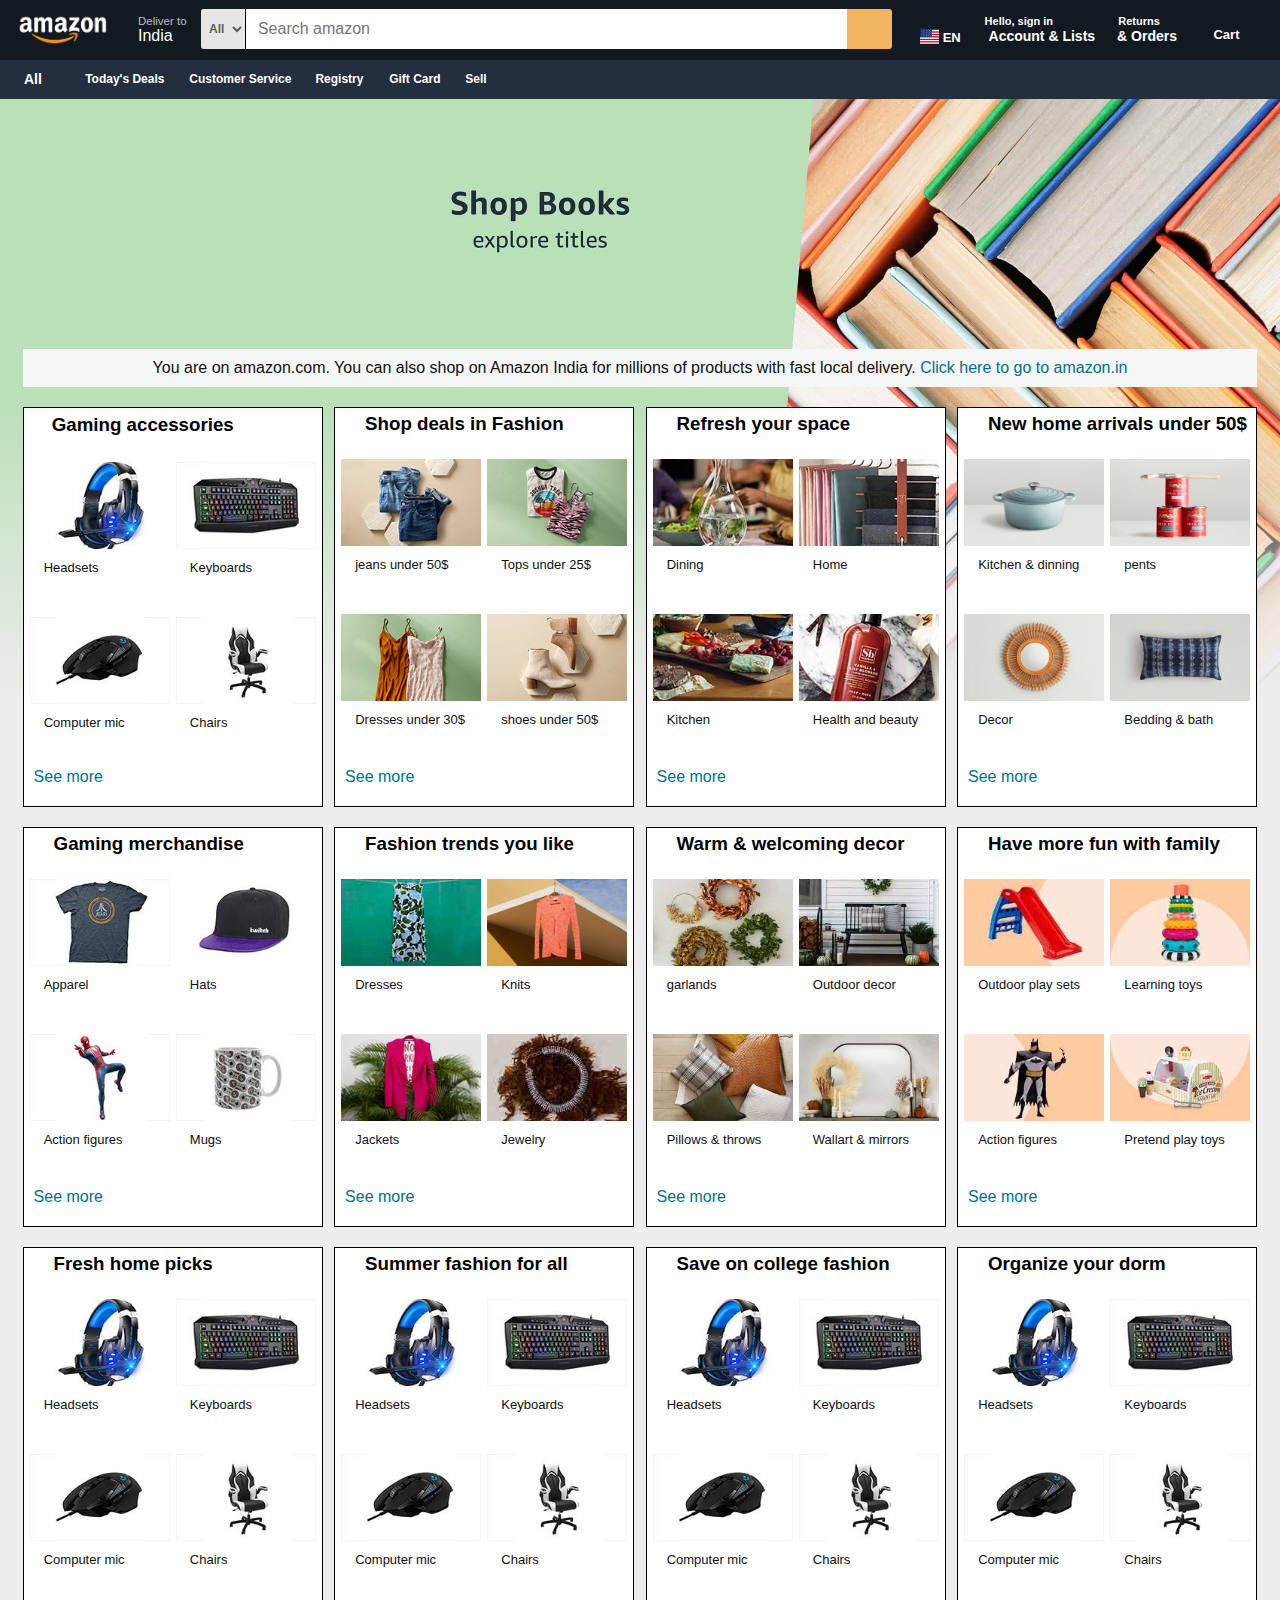
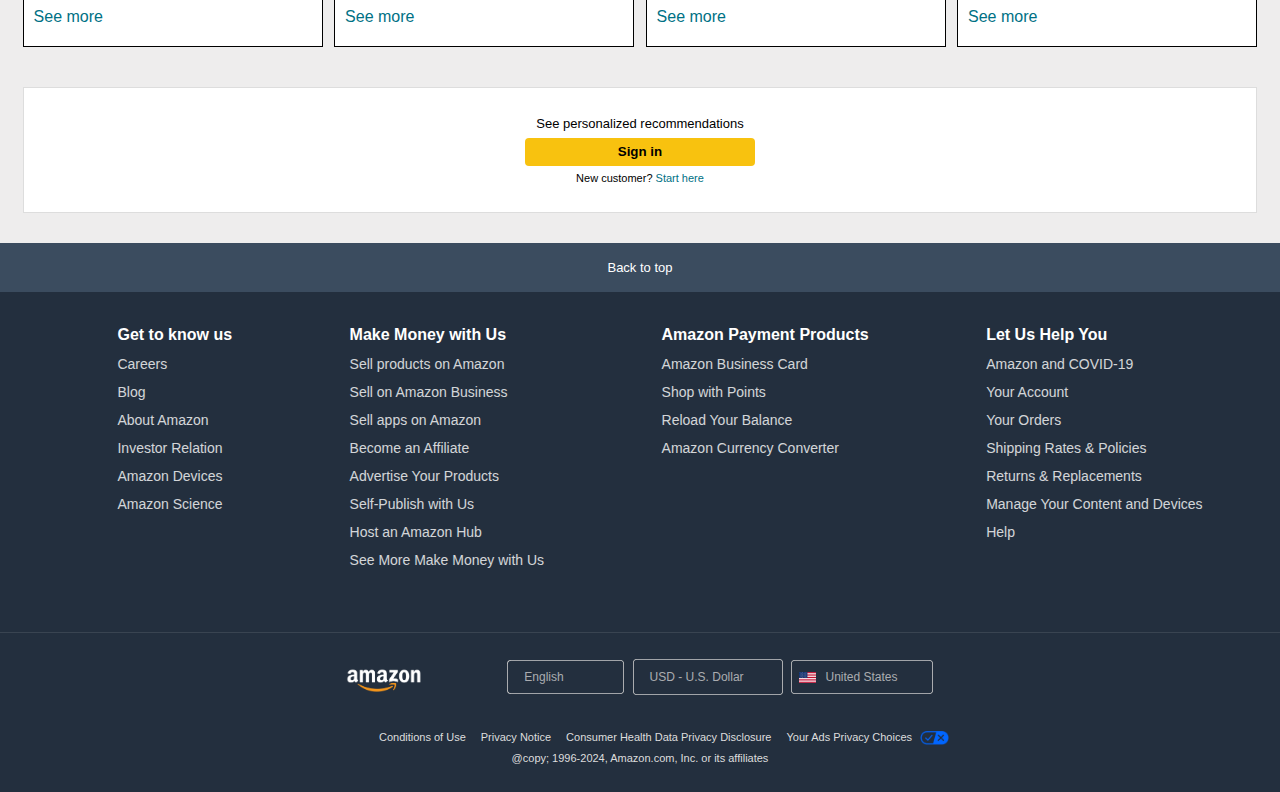
<file: index.html>
<!DOCTYPE html>
<html lang="en">
<head>
    <title>Amazon clone using html css</title>
    <link rel="stylesheet" href="https://cdnjs.cloudflare.com/ajax/libs/font-awesome/6.6.0/css/all.min.css" integrity="sha512-Kc323vGBEqzTmouAECnVceyQqyqdsSiqLQISBL29aUW4U/M7pSPA/gEUZQqv1cwx4OnYxTxve5UMg5GT6L4JJg==" crossorigin="anonymous" referrerpolicy="no-referrer" />
    <link rel="stylesheet" href="amazon-clone.css">
</head>
<body>
    <header>
        <nav class="navbar" id="top">
            <!-- Part 01. logo -->
            <div class="navbar-logo">
                <a href="/Amazon-Clone/amazon-clone.html"></a>
            </div>
            <!-- Part 02. Location -->
            <div class="navbar-location">
                <div class="navbar-location-icon">
                    <i class="fa-solid fa-location-dot"></i>
                </div>
                <div class="navbar-location-name">
                    <div class="navbar-location-text">
                        Deliver to
                    </div>
                    <div class="navbar-location-country">
                        India
                    </div>
                </div>
            </div>
            <!-- Part 03.Search -->
             <div class="navbar-search">
                <div class="navbar-search-selector">
                    <select class="search-form-selector" >
                        <option value="All compartment">All</option>
                        <option value="Arts & crafts">Arts & crafts</option>
                        <option value="Automotive">Automotive</option>
                        <option value="Books">Books</option>
                        <option value="Baby">Baby</option>
                        <option value="Beauty">Beauty</option>
                    </select>
                </div>    
                <div class="navbar-search-input">
                    <input type="text" placeholder="Search amazon">
                </div>
                <div class="navbar-search-button">
                    <button><i class="fa-solid fa-magnifying-glass"></i></button>
                </div>
             </div>
             <!-- Part 04. anchar tools-->
         <div class="anchar-tools">
            <a href="ahfj">
                <div class="language-border">
                    <span id="flag">

                    </span>
                    <span id="language">
                        EN
                    </span>
                    <span id="dropdown-icon1">
                        <i class="fa-solid fa-caret-down"></i>
                    </span>
                </div>
            </a>
            <a href="asdf" class="Account">
                <div class="account-border">
                    <div class="account-pack">
                        <div class="hello-signin">
                            Hello, sign in
                        </div>
                        <div class="account-lists">
                            Account & Lists
                        </div>
                        <span id="dropdown-icon2">
                            <i class="fa-solid fa-caret-down"></i>
                        </span>
                    </div>
                </div>
            </a>
            <a href="dss" class="return-order">
                <div class="return-border">
                    <div class="returns">
                        Returns
                    </div>
                    <div class="orders">
                        & Orders
                    </div>
                </div>
            </a>
            <a href="afdf" class="cart">
                <div class="cart-border">
                    <i class="fa-solid fa-cart-plus"></i>
                    <span>Cart</span>
                </div>
            </a>
         </div>
        </nav>

        <div class="navbar2">
            <a class="first-anchar">
                <i class="fa-solid fa-bars"></i>
                <span id="all">All</span>
            </a>
            <div class="anchar-tool">
                <a class="second-anchar border">
                    Today's Deals
                </a>
                <a class="third-anchar border">
                    Customer Service
                </a>
                <a class="fourth-anchar border">
                    Registry
                </a>
                <a class="fifth-anchar border">
                    Gift Card
                </a>
                <a class="sixth-anchar border">
                    Sell
                </a>
            </div>
        </div>
    </header> <!--Header-->
    <div class="main">
        <article>
            <div class="image-background">
            </div>
            <div class="main-section">
                <span>
                    You are on amazon.com. You can also shop on Amazon India for millions of products with fast local delivery. <a href="https://www.amazon.in/">Click here to go to amazon.in</a>
                </span>
                <div class="products-section">
                    <div class="gaming-accessories">
                        <h3>Gaming accessories</h3>
                        <div class="imgdiv">
                            <a class="see-more">See more</a>
                            <a id="anchar-img">
                                <div id="img1"><span>Headsets</span></div>
                                
                            </a>
                            <a id="anchar-img">
                                <div id="img2"><span>Keyboards</span></div>
                            </a>
                            <a id="anchar-img">
                                <div id="img3"><span>Computer mic</span></div>
                            </a>
                            <a id="anchar-img">
                                <div id="img4"><span>Chairs</span></div>
                            </a>
                        </div>
                    </div>
                    <div class="shop-deals-in-fashion">
                        <h3>Shop deals in Fashion</h3>
                        <div class="imgdiv">
                            <a class="see-more">See more</a>
                            <a id="anchar-img">
                                <div id="img1"><span>jeans under 50$</span></div>
                                
                            </a>
                            <a id="anchar-img">
                                <div id="img2"><span>Tops under 25$</span></div>
                            </a>
                            <a id="anchar-img">
                                <div id="img3"><span>Dresses under 30$</span></div>
                            </a>
                            <a id="anchar-img">
                                <div id="img4"><span>shoes under 50$</span></div>
                            </a>
                        </div>
                    </div>
                    <div class="refresh-your-space">
                        <h3>Refresh your space</h3>
                        <div class="imgdiv">
                            <a class="see-more">See more</a>
                            <a id="anchar-img">
                                <div id="img1"><span>Dining</span></div>
                                
                            </a>
                            <a id="anchar-img">
                                <div id="img2"><span>Home</span></div>
                            </a>
                            <a id="anchar-img">
                                <div id="img3"><span>Kitchen</span></div>
                            </a>
                            <a id="anchar-img">
                                <div id="img4"><span>Health and beauty</span></div>
                            </a>
                        </div>
                    </div>
                    <div class="new-home-arrivals">
                        <h3>New home arrivals under 50$</h3>
                        <div class="imgdiv">
                            <a class="see-more">See more</a>
                            <a id="anchar-img">
                                <div id="img1"><span>Kitchen & dinning</span></div>
            
                            </a>
                            <a id="anchar-img">
                                <div id="img2"><span>pents</span></div>
                            </a>
                            <a id="anchar-img">
                                <div id="img3"><span>Decor</span></div>
                            </a>
                            <a id="anchar-img">
                                <div id="img4"><span>Bedding & bath</span></div>
                            </a>
                        </div>
                    </div>
                    <div class="gaming-merchandise">
                        <h3>Gaming merchandise</h3>
                        <div class="imgdiv">
                            <a class="see-more">See more</a>
                            <a id="anchar-img">
                                <div id="img1"><span>Apparel</span></div>
                                
                            </a>
                            <a id="anchar-img">
                                <div id="img2"><span>Hats</span></div>
                            </a>
                            <a id="anchar-img">
                                <div id="img3"><span>Action figures</span></div>
                            </a>
                            <a id="anchar-img">
                                <div id="img4"><span>Mugs</span></div>
                            </a>
                        </div>
                    </div>
                    <div class="fashion-trends-you-like">
                        <h3>Fashion trends you like</h3>
                        <div class="imgdiv">
                            <a class="see-more">See more</a>
                            <a id="anchar-img">
                                <div id="img1"><span>Dresses</span></div>
                                
                            </a>
                            <a id="anchar-img">
                                <div id="img2"><span>Knits</span></div>
                            </a>
                            <a id="anchar-img">
                                <div id="img3"><span>Jackets</span></div>
                            </a>
                            <a id="anchar-img">
                                <div id="img4"><span>Jewelry</span></div>
                            </a>
                        </div>
                    </div>
                    <div class="warm-welcoming-decor">
                        <h3>Warm & welcoming decor</h3>
                        <div class="imgdiv">
                            <a class="see-more">See more</a>
                            <a id="anchar-img">
                                <div id="img1"><span>garlands</span></div>
                                
                            </a>
                            <a id="anchar-img">
                                <div id="img2"><span>Outdoor decor</span></div>
                            </a>
                            <a id="anchar-img">
                                <div id="img3"><span>Pillows & throws</span></div>
                            </a>
                            <a id="anchar-img">
                                <div id="img4"><span>Wallart & mirrors</span></div>
                            </a>
                        </div>
                    </div>
                    <div class="have-more-fun-with-family">
                        <h3>Have more fun with family</h3>
                        <div class="imgdiv">
                            <a class="see-more">See more</a>
                            <a id="anchar-img">
                                <div id="img1"><span>Outdoor play sets</span></div>
                                
                            </a>
                            <a id="anchar-img">
                                <div id="img2"><span>Learning toys</span></div>
                            </a>
                            <a id="anchar-img">
                                <div id="img3"><span>Action figures</span></div>
                            </a>
                            <a id="anchar-img">
                                <div id="img4"><span>Pretend play toys</span></div>
                            </a>
                        </div>
                    </div>
                    <div class="fresh-home-picks">
                        <h3>Fresh home picks</h3>
                        <div class="imgdiv">
                            <a class="see-more">See more</a>
                            <a id="anchar-img">
                                <div id="img1"><span>Headsets</span></div>
                                
                            </a>
                            <a id="anchar-img">
                                <div id="img2"><span>Keyboards</span></div>
                            </a>
                            <a id="anchar-img">
                                <div id="img3"><span>Computer mic</span></div>
                            </a>
                            <a id="anchar-img">
                                <div id="img4"><span>Chairs</span></div>
                            </a>
                        </div>
                    </div>
                    <div class="summer-fashion-for-all">
                        <h3>Summer fashion for all</h3>
                        <div class="imgdiv">
                            <a class="see-more">See more</a>
                            <a id="anchar-img">
                                <div id="img1"><span>Headsets</span></div>
                                
                            </a>
                            <a id="anchar-img">
                                <div id="img2"><span>Keyboards</span></div>
                            </a>
                            <a id="anchar-img">
                                <div id="img3"><span>Computer mic</span></div>
                            </a>
                            <a id="anchar-img">
                                <div id="img4"><span>Chairs</span></div>
                            </a>
                        </div>
                    </div>
                    <div class="save-on-college-fashion">
                        <h3>Save on college fashion</h3>
                        <div class="imgdiv">
                            <a class="see-more">See more</a>
                            <a id="anchar-img">
                                <div id="img1"><span>Headsets</span></div>
                                
                            </a>
                            <a id="anchar-img">
                                <div id="img2"><span>Keyboards</span></div>
                            </a>
                            <a id="anchar-img">
                                <div id="img3"><span>Computer mic</span></div>
                            </a>
                            <a id="anchar-img">
                                <div id="img4"><span>Chairs</span></div>
                            </a>
                        </div>
                    </div>
                    <div class="organize-your-dorm">
                        <h3>Organize your dorm</h3>
                        <div class="imgdiv">
                            <a class="see-more">See more</a>
                            <a id="anchar-img">
                                <div id="img1"><span>Headsets</span></div>
                                
                            </a>
                            <a id="anchar-img">
                                <div id="img2"><span>Keyboards</span></div>
                            </a>
                            <a id="anchar-img">
                                <div id="img3"><span>Computer mic</span></div>
                            </a>
                            <a id="anchar-img">
                                <div id="img4"><span>Chairs</span></div>
                            </a>
                        </div>
                    </div>
                </div> <!--Product Section-->
                <div class="main-body-last">
                    <div class="signin-button-part">
                        <div class="message">See personalized recommendations</div>
                        <div class="signin-button"><button>Sign in</button></div>
                        <div class="customer-type">New customer? <a>Start here</a></div>
                    </div>
                </div> <!--Main-body-last-->
            </div> <!--Main Section-->
        </article>
    </div> <!--Main-->
    <footer>
        <a href="#top" id="first-footer-anchar"><div class="first-footer">Back to top</div></a>
        <div class="second-footer">
            <div class="second-footer-anchar">
                <div>
                    <ul>Get to know us
                        <a><li>Careers</li></a>
                        <a><li>Blog</li></a>
                        <a><li>About Amazon</li></a>
                        <a><li>Investor Relation</li></a>
                        <a><li>Amazon Devices</li></a>
                        <a><li>Amazon Science</li></a>
                    </ul>
                </div>

                <div>
                    <ul>Make Money with Us
                        <a><li>Sell products on Amazon</li></a>
                        <a><li>Sell on Amazon Business</li></a>
                        <a><li>Sell apps on Amazon</li></a>
                        <a><li>Become an Affiliate</li></a>
                        <a><li>Advertise Your Products</li></a>
                        <a><li>Self-Publish with Us</li></a>
                        <a><li>Host an Amazon Hub</li></a>
                        <a><li>See More Make Money with Us</li></a>
                    </ul>
                </div>

                <div>
                    <ul>Amazon Payment Products
                        <a><li>Amazon Business Card</li></a>
                        <a><li>Shop with Points</li></a>
                        <a><li>Reload Your Balance</li></a>
                        <a><li>Amazon Currency Converter</li></a>
                    </ul>
                </div>

                <div>
                    <ul>Let Us Help You
                        <a><li>Amazon and COVID-19</li></a>
                        <a><li>Your Account</li></a>
                        <a><li>Your Orders</li></a>
                        <a><li>Shipping Rates & Policies</li></a>
                        <a><li>Returns & Replacements</li></a>
                        <a><li>Manage Your Content and Devices</li></a>
                        <a><li>Help</li></a>
                    </ul>
                </div>
            </div> <!--second-footer-anchar-->
            <hr>
            <div class="third-footer">
                <span class="footer-amazon-logo">
                    <div></div>
                </span>
                <span class="footer-element">
                    <a href="#" id="footer-element-first-anchar">
                        <i class="fa-solid fa-globe" id="global"></i>
                        <span>English</span>
                        <i class="fa-solid fa-caret-down" id="drop-down"></i>
                    </a>

                    <a href="#" id="footer-element-second-anchar">
                        <i class="fa-solid fa-dollar-sign"></i>
                        <span>USD - U.S. Dollar</span>
                    </a>

                    <a href="#" id="footer-element-third-anchar">
                        <div></div>
                        <span id="text">United States</span>
                    </a>
                </span>
            </div>
            <div class="footer-copyright">
                <ul>
                    <li><a href="#">Conditions of Use</a></li>
                    <li><a href="#">Privacy Notice</a></li>
                    <li><a href="#">Consumer Health Data Privacy Disclosure</a></li>
                    <li><a href="#">Your Ads Privacy Choices</a></li>
                    <li id="modify"></li>
                </ul>
                <span id="affiliation">
                    @copy; 1996-2024, Amazon.com, Inc. or its affiliates
                </span>
            </div>
        </div> <!--second footer-->
    </footer>
</body>
</html>
</file>
<file: amazon-clone.css>
*{
    margin: 0px;
    font-family: Arial;
    box-sizing: border-box;
    a{
        cursor: pointer;
    }
    
}
body{
    display: flex;
    flex-direction: column;
    align-items:center ;
}
header{
    width: 100%;

    .navbar{
        height: 60px;
        background-color: #131921;
        width: 100%;
        color: white;
        display: flex;
        /* justify-content: space-between; */
        align-items: center;
    }
    .navbar-logo{
        min-width: 105px;
        height: 50px;
        margin-left: 10px;
        display: flex;
        align-items: center;
        justify-content: center;

        a{
            display: block;
            width: 90px;
            height: 40px;
            background-image: url(logo/amazon_logo.png);
            background-size: contain;
            background-repeat: no-repeat;
            background-position-y: center;
            /* position: relative; */
            /* top: 10px;
            margin-left: 10px; */
        }
    }
    .navbar-logo:hover{
        border: 1px solid white;
        border-radius: 5px;
    }
    /* \\\\\\\\\\\\\\\\\\\\\\\\\\\\\\\\\\\\\\\\\\\\\\\\\\\\\\\\\\\\\\\\\\\\\\\\\\\\\\\\\\\\\\\\\\\\\\\\\\\\\\\\\\\\\
    //////////////////////////////////////////////////////////////////////////////////////////////////////////////*/
    .navbar-location{
        display: flex;
        margin: 4px 2px 4px 10px;
        padding: 1px 9px;
        width: 84px;
        height: 50px;
        /* text-align: center; */
        /* align-content: center; */
        .navbar-location-icon{
            position: relative;
            top: 7px;
            margin: 12px 0px 0px 0px;
        }
        .navbar-location-text{
            position: relative;
            font-size: 11.5px;
            opacity: 0.7;
            text-wrap: nowrap;
            font-weight: 500;
        }
        .navbar-location-name{
            position: relative;
            top: 9px;
            margin: 0px 0px 0px 4px;
            font-weight: 500;
        }
    }
    .navbar-location:hover{
        padding: 0px 8px;
        border: 1px solid white;
        border-radius: 5px;
    }
    /* \\\\\\\\\\\\\\\\\\\\\\\\\\\\\\\\\\\\\\\\\\\\\\\\\\\\\\\\\\\\\\\\\\\\\\\\\\\\\\\\\\\\\\\\\\\\\\\\\\\\\\\\\\\\\
    //////////////////////////////////////////////////////////////////////////////////////////////////////////////*/
    .navbar-search{
        width: 90%;
        height:fit-content;
        padding: 10px 4px 10px 3px;
        display: flex;

        .navbar-search-selector{
            text-align: center;
            align-content: center;
            width: 52px;
            height: 40px;
            font-size: 14px;
            background-color: #e6e6e6;
            border-top-left-radius: 3px;
            border-bottom-left-radius: 3px;
            border-right: 1px solid black;
        
            select{
                font-size: 12px;
                font-weight: bold;
                width: 100%;
                height: 40px;
                /* text-indent: 3px; */
                text-align: center;
                align-content: center;
                align-items: center;
                border: none;
                border-radius: 3px;
                background-color: #e6e6e6;
                outline: none;
                opacity: 0.6;
            }
            select:hover{
                background-color:#c4c1c1;
                opacity: 0.7;
            }
            
        }

        .navbar-search-selector:hover{
            background-color:#c4c1c1;
        }

        button{
            width: 45px;
            height: 40px;
            border: none;
            background-color: #f3b462;
            font-size: larger;
            border-top-right-radius: 3px;
            border-bottom-right-radius: 3px;
        }
        button:hover{
            background-color: #e09b3f;
        }

        .navbar-search-input{
            background-color: #e6e6e6;
            width: 100%;
            min-width: 447px;
            height: 40px;
            /* height:; */
            input{
                width: 100%;
                height: 100%;
                border: none;

                text-indent: 10px;
                outline: none;
                font-size:16px;
                color: #0F1111;
                
            }
        }
        /* .navbar-search-input:focus ~ .navabr2{
            opacity: 0.5;
        }  */
    }
    /* \\\\\\\\\\\\\\\\\\\\\\\\\\\\\\\\\\\\\\\\\\\\\\\\\\\\\\\\\\\\\\\\\\\\\\\\\\\\\\\\\\\\\\\\\\\\\\\\\\\\\\\\\\\\\
    //////////////////////////////////////////////////////////////////////////////////////////////////////////////*/
    .anchar-tools{
        display:flex;
        height: 100%;
        align-items: center;
    }
    .anchar-tools a{
        color: white;
        text-decoration: none; 
        
    }
    .language-border{
        width: 72.38px;
        height: 49px;
        padding: 1px;
        margin-left: 10px;
    /* border: 1px solid wheat; */
    display: flex;
    flex-direction: row;
    align-items:last baseline;
    justify-content: center;

        #flag{
            width: 18.6px;
            height: 14.2px;
            background-image: url(logo/us\ flag.png);
            background-size: cover;
            margin: 2px;
            position: relative;
            bottom: 5px;
        }
        #language{
            margin: 2px;
            font-weight: bolder;
            font-size:small;
            position: relative;
            bottom: 7px;
        }
        #dropdown-icon1{
        margin: 2px;
        font-size: 11px;
        margin-top: 5px;
        opacity: 0.8;
        position: relative;
        bottom: 7px;
        
        }
    }
    .language-border:hover{
        padding: 0px;
        border: 1px solid white;
        border-radius: 5px;
    }
    /* \\\\\\\\\\\\\\\\\\\\\\\\\\\\\\\\\\\\\\\\\\\\\\\\\\\\\\\\\\\\\\\\\\\\\\\\\\\\\\\\\\\\\\\\\\\\\\\\\\\\\\\\\\\\\
    //////////////////////////////////////////////////////////////////////////////////////////////////////////////*/
    .account-border{
        width: 130.53px;
        height: 49px;
        padding: 1px;
    /* border: 1px solid wheat; */
    font-family: Arial, Helvetica, sans-serif;
    font-weight: bolder;
    align-content: center;
    text-align: center;

    .hello-signin{
        font-size: 11px;
        position: relative;
        right: 25px;
        /* display: inline-block; */
    }
    .account-lists{
        text-align: center;
        display: inline-block;
        font-size: 14px;
    }
    #dropdown-icon2{
        margin: 2px;
    font-size: 11px;
    margin-top: 5px;
    opacity: 0.8;
    }
    }
    .account-border:hover{
        padding: 0px;
        border: 1px solid white;
        border-radius: 5px;
    }
    /* \\\\\\\\\\\\\\\\\\\\\\\\\\\\\\\\\\\\\\\\\\\\\\\\\\\\\\\\\\\\\\\\\\\\\\\\\\\\\\\\\\\\\\\\\\\\\\\\\\\\\\\\\\\\\
    //////////////////////////////////////////////////////////////////////////////////////////////////////////////*/
    .return-border{
        width: 75.95px;
        height: 49px;
        padding: 1px;
    /* border: 1px solid wheat; */
    font-family: Arial, Helvetica, sans-serif;
    font-weight: bolder;
    align-content: center;
    text-align: center;

    .returns{
        font-size: 11px;
        /* display: inline-block; */
        position: relative;
        right: 8px;
    }
    .orders{
        text-align: center;
        display: inline-block;
        font-size: 14px;
    }
    }
    .return-border:hover{
        padding: 0px;
        border: 1px solid white;
        border-radius: 5px;
    }
    /* \\\\\\\\\\\\\\\\\\\\\\\\\\\\\\\\\\\\\\\\\\\\\\\\\\\\\\\\\\\\\\\\\\\\\\\\\\\\\\\\\\\\\\\\\\\\\\\\\\\\\\\\\\\\\
    //////////////////////////////////////////////////////////////////////////////////////////////////////////////*/
    .cart-border{
        width: 83px;
        height: 49px;
        padding: 1px;
        margin-right: 12px;
    align-content: center;
    text-align: center;
    i{
        font-size: 25px;
        position: relative;
    }
    span{
        font-size: 13px;
        font-weight: 750;
    }
    }
    .cart-border:hover{
        padding: 0px;
        border: 1px solid white;
        border-radius: 5px;
    }
    /* \\\\\\\\\\\\\\\\\\\\\\\\\\\\\\\\\\\\\\\\\\\\\\\\\\\\\\\\\\\\\\\\\\\\\\\\\\\\\\\\\\\\\\\\\\\\\\\\\\\\\\\\\\\\\
    //////////////////////////////////////////////////////////////////////////////////////////////////////////////*/

    .navbar2{
        width: 100%;
        height: 39px;
        background-color: #232F3E;
        color: white;
        display: flex;
        align-content: center;
        align-items: center;
        text-wrap: nowrap;
        padding-left: 11px;

        .first-anchar {
            display: inline-block;
            width: 58.42px;
            height: 39px;
            font-size: 14px;
            font-family: Arial, Helvetica, sans-serif;
            font-weight: bolder;
            padding: 8px 9px;
            margin: 1px 2px 1px;
            transition: padding 0.3 ease;
            span{
                padding-left: 2px;
            }
            i{
                font-size: 18px;
                position: relative;
                top: 2px;
            }
        }
        .first-anchar:hover {
            border: 1px solid white;
            border-radius: 5px;
            padding: 7px 8px;
        }
        .anchar-tool{
            width: 922.58px;
            height: 100%;
            align-items: center;
            align-content: center;
            display: flex;
            align-content: center;

            .second-anchar{
                display: inline-block;
                width: 102.81px;
                height: 39px;
                font-size: 12px;
                font-family: Arial, Helvetica, sans-serif;
                font-weight: bold;
                padding: 8px 9px;
                margin: 5px 0px 6px;
                text-align: center;
                align-content: center;
            }
            .third-anchar{
                display: inline-block;
                width: 128.34px;
                height: 39px;
                font-size: 12px;
                font-family: Arial, Helvetica, sans-serif;
                font-weight: bold;
                padding: 8px 9px;
                margin: 5px 0px 6px;
                text-align: center;
                align-content: center;
            }
            .fourth-anchar{
                display: inline-block;
                width: 69.8px;
                height: 39px;
                font-size: 12px;
                font-family: Arial, Helvetica, sans-serif;
                font-weight: bold;
                padding: 8px 9px;
                margin: 5px 0px 6px;
                text-align: center;
                align-content: center;
            }
            .fifth-anchar{
                display: inline-block;
                width: 81px;
                height: 39px;
                font-size: 12px;
                font-family: Arial, Helvetica, sans-serif;
                font-weight: bold;
                padding: 8px 9px;
                margin: 5px 0px 6px;
                text-align: center;
                align-content: center;
            }
            .sixth-anchar{
                display: inline-block;
                width: 41.38px;
                height: 39px;
                font-size: 12px;
                font-family: Arial, Helvetica, sans-serif;
                font-weight: bold;
                padding: 8px 9px;
                margin: 5px 0px 6px;
                text-align: center;
                align-content: center;

            }
        }
    } /*navbar2*/
    .border:hover {
        border: 1px solid white;
        border-radius: 5px;
    }
}    /* header */
.image-background{
    width: 100%;
    height: 600px;
    background-image: linear-gradient(to top, rgb(238, 237, 237), transparent 50%), url(logo/amazon_bg_image.jpg);
    background-size:cover;
}
.main{
    display: flex;
    flex-direction: column;
    align-items: center;
    background-color: rgb(238, 237, 237);
    width: fit-content;
    max-width: 1500px;
    

    

    article{
        margin-bottom: -320px;
    }
    
    .main-section{
        /* border: 1px solid black; */
        position: relative;
        top: -350px;
        width: 100%;
        min-width: 1000px;
        padding: 0px 10px;
        margin: 0px;
        display: flex;
        flex-direction: column;
        align-items: center;
        justify-content: top;
        span{
            width: 98%;
            height: fit-content;
            background-color: #f5f6f6;
            color: #0F1111;
            font-family: 14px Arial, Helvetica, sans-serif;
            position:relative;
            padding: 10px 14px;
            text-align: center;
            align-content: center;
        }
    
        a{
            text-decoration: none;
            color: #007185;
        }
        a:hover{
            color: rgb(184, 2, 2);
        }
         .products-section{
            width: 98%;
            display: flex;
            flex-wrap: wrap;
            align-items: center;
            justify-content: space-between;
            padding: 20px 0px;

            .gaming-accessories{
                position: relative; /*this is to keep it relative necessory for apply absolute to his child anchar see-more class*/
                width: 300.33px;
                height: 400px;
                border: 1px solid black;
                margin-bottom: 20px;
                background-color: white;
                display: flex;
                flex-direction: column;
                justify-content: center;
                align-items: center;

                .see-more{
                    position:absolute;
                    left: 10px;
                    bottom: 20px;
                }
                h3{
                    position: relative;
                    top: 3px;
                    left: -30px;
                }

                .imgdiv{
                    width: 100%;
                    height: 370px;
                    /* border: 1px solid black; */
                    display: flex;
                    flex-wrap: wrap;
                    align-items: center;
                    justify-content: space-evenly;

                    #anchar-img{
                        width: 140px;
                        height: 140px;
                        text-decoration: none;
                        
                    }
                    #img1{
                        width: 100%;
                        height: 100%;
                        /* border: 1px solid black; */
                        position: relative;
                        top: -20px;
                        background-image: url(logo/headsets.jpg);
                        background-size: contain;
                        background-position-y: center;
                        background-repeat: no-repeat;
                        align-content:end;
                        span{
                            background:none;
                            font-size: small;
                        }
                    }

                    #img2{
                        width: 100%;
                        height: 100%;
                        /* border: 1px solid black; */
                        position: relative;
                        top: -20px;
                        background-image: url(logo/keyboards.jpg);
                        background-size: contain;
                        background-position-y: center;
                        background-repeat: no-repeat;
                        align-content:end;
                        span{
                            background:none;
                            font-size: small;
                        }
                    }
                    #img3{
                        width: 100%;
                        height: 100%;
                        /* border: 1px solid black; */
                        position: relative;
                        top: -50px;
                        background-image: url(logo/computer_mice.jpg);
                        background-size: contain;
                        background-position-y: center;
                        background-repeat: no-repeat;
                        align-content:end;
                        span{
                            background:none;
                            font-size: small;
                        }
                    }
                    #img4{
                        width: 100%;
                        height: 100%;
                        /* border: 1px solid black; */
                        position: relative;
                        top: -50px;
                        background-image: url(logo/chairs.jpg);
                        background-size: contain;
                        background-position-y: center;
                        background-repeat: no-repeat;
                        align-content:end;
                        span{
                            background:none;
                            font-size: small;
                        }
                    }
                }
            }
            .shop-deals-in-fashion{
                position: relative; /*this is to keep it relative necessory for apply absolute to his child anchar see-more class*/
                width: 300.33px;
                height: 400px;
                border: 1px solid black;
                margin-bottom: 20px;
                background-color: white;
                .see-more{
                    position:absolute;
                    left: 10px;
                    bottom: 20px;
                }
                h3{
                    position: relative;
                    top: 5px;
                    left: 30px;
                }

                .imgdiv{
                    width: 100%;
                    height: 370px;
                    /* border: 1px solid black; */
                    display: flex;
                    flex-wrap: wrap;
                    align-items: center;
                    justify-content: space-evenly;

                    #anchar-img{
                        width: 140px;
                        height: 140px;
                        text-decoration: none;
                    }

                    #img1{
                        width: 100%;
                        height: 100%;
                        /* border: 1px solid black; */
                        position: relative;
                        top: -20px;
                        background-image: url(logo/jeans\ under\ $50.jpg);
                        background-size: contain;
                        background-position-y: center;
                        background-repeat: no-repeat;
                        align-content:end;
                        span{
                            background:none;
                            font-size: small;
                        }
                    }

                    #img2{
                        width: 100%;
                        height: 100%;
                        /* border: 1px solid black; */
                        position: relative;
                        top: -20px;
                        background-image: url(logo/tops\ under\ $25.jpg);
                        background-size: contain;
                        background-position-y: center;
                        background-repeat: no-repeat;
                        align-content:end;
                        span{
                            background:none;
                            font-size: small;
                        }
                    }
                    #img3{
                        width: 100%;
                        height: 100%;
                        /* border: 1px solid black; */
                        position: relative;
                        top: -50px;
                        background-image: url(logo/dresses\ under\ $30.jpg);
                        background-size: contain;
                        background-position-y: center;
                        background-repeat: no-repeat;
                        align-content:end;
                        span{
                            background:none;
                            font-size: small;
                        }
                    }
                    #img4{
                        width: 100%;
                        height: 100%;
                        /* border: 1px solid black; */
                        position: relative;
                        top: -50px;
                        background-image: url(logo/shoes\ under\ $50.jpg);
                        background-size: contain;
                        background-position-y: center;
                        background-repeat: no-repeat;
                        align-content:end;
                        span{
                            background:none;
                            font-size: small;
                        }
                    }
                }
            }
            .refresh-your-space{
                position: relative; /*this is to keep it relative necessory for apply absolute to his child anchar see-more class*/
                width: 300.33px;
                height: 400px;
                border: 1px solid black;
                margin-bottom: 20px;
                background-color: white;
                .see-more{
                    position:absolute;
                    left: 10px;
                    bottom: 20px;
                }
                h3{
                    position: relative;
                    top: 5px;
                    left: 30px;
                }

                .imgdiv{
                    width: 100%;
                    height: 370px;
                    /* border: 1px solid black; */
                    display: flex;
                    flex-wrap: wrap;
                    align-items: center;
                    justify-content: space-evenly;

                    #anchar-img{
                        width: 140px;
                        height: 140px;
                        text-decoration: none;
                    }

                    #img1{
                        width: 100%;
                        height: 100%;
                        /* border: 1px solid black; */
                        position: relative;
                        top: -20px;
                        background-image: url(logo/dining.jpg);
                        background-size: contain;
                        background-position-y: center;
                        background-repeat: no-repeat;
                        align-content:end;
                        span{
                            background:none;
                            font-size: small;
                        }
                    }

                    #img2{
                        width: 100%;
                        height: 100%;
                        /* border: 1px solid black; */
                        position: relative;
                        top: -20px;
                        background-image: url(logo/home.jpg);
                        background-size: contain;
                        background-position-y: center;
                        background-repeat: no-repeat;
                        align-content:end;
                        span{
                            background:none;
                            font-size: small;
                        }
                    }
                    #img3{
                        width: 100%;
                        height: 100%;
                        /* border: 1px solid black; */
                        position: relative;
                        top: -50px;
                        background-image: url(logo/kitchen.jpg);
                        background-size: contain;
                        background-position-y: center;
                        background-repeat: no-repeat;
                        align-content:end;
                        span{
                            background:none;
                            font-size: small;
                        }
                    }
                    #img4{
                        width: 100%;
                        height: 100%;
                        /* border: 1px solid black; */
                        position: relative;
                        top: -50px;
                        background-image: url(logo/health\ and\ beauty.jpg);
                        background-size: contain;
                        background-position-y: center;
                        background-repeat: no-repeat;
                        align-content:end;
                        span{
                            background:none;
                            font-size: small;
                        }
                    }
                }
            }
            .new-home-arrivals{
                position: relative; /*this is to keep it relative necessory for apply absolute to his child anchar see-more class*/
                width: 300.33px;
                height: 400px;
                border: 1px solid black;
                margin-bottom: 20px;
                background-color: white;
                .see-more{
                    position:absolute;
                    left: 10px;
                    bottom: 20px;
                }
                h3{
                    position: relative;
                    top: 5px;
                    left: 30px;
                }

                .imgdiv{
                    width: 100%;
                    height: 370px;
                    /* border: 1px solid black; */
                    display: flex;
                    flex-wrap: wrap;
                    align-items: center;
                    justify-content: space-evenly;

                    #anchar-img{
                        width: 140px;
                        height: 140px;
                        text-decoration: none;
                    }

                    #img1{
                        width: 100%;
                        height: 100%;
                        /* border: 1px solid black; */
                        position: relative;
                        top: -20px;
                        background-image: url(logo/kitchen\ and\ dinning.jpg);
                        background-size: contain;
                        background-position-y: center;
                        background-repeat: no-repeat;
                        align-content:end;
                        span{
                            background:none;
                            font-size: small;
                        }
                    }

                    #img2{
                        width: 100%;
                        height: 100%;
                        /* border: 1px solid black; */
                        position: relative;
                        top: -20px;
                        background-image: url(logo/home\ improvement.jpg);
                        background-size: contain;
                        background-position-y: center;
                        background-repeat: no-repeat;
                        align-content:end;
                        span{
                            background:none;
                            font-size: small;
                        }
                    }
                    #img3{
                        width: 100%;
                        height: 100%;
                        /* border: 1px solid black; */
                        position: relative;
                        top: -50px;
                        background-image: url(logo/decor.jpg);
                        background-size: contain;
                        background-position-y: center;
                        background-repeat: no-repeat;
                        align-content:end;
                        span{
                            background:none;
                            font-size: small;
                        }
                    }
                    #img4{
                        width: 100%;
                        height: 100%;
                        /* border: 1px solid black; */
                        position: relative;
                        top: -50px;
                        background-image: url(logo/bedding\ and\ bath.jpg);
                        background-size: contain;
                        background-position-y: center;
                        background-repeat: no-repeat;
                        align-content:end;
                        span{
                            background:none;
                            font-size: small;
                        }
                    }
                }
            }
            .gaming-merchandise{
                position: relative; /*this is to keep it relative necessory for apply absolute to his child anchar see-more class*/
                width: 300.33px;
                height: 400px;
                border: 1px solid black;
                margin-bottom: 20px;
                background-color: white;
                .see-more{
                    position:absolute;
                    left: 10px;
                    bottom: 20px;
                }
                h3{
                    position: relative;
                    top: 5px;
                    left: 30px;
                }

                .imgdiv{
                    width: 100%;
                    height: 370px;
                    /* border: 1px solid black; */
                    display: flex;
                    flex-wrap: wrap;
                    align-items: center;
                    justify-content: space-evenly;

                    #anchar-img{
                        width: 140px;
                        height: 140px;
                        text-decoration: none;
                    }

                    #img1{
                        width: 100%;
                        height: 100%;
                        /* border: 1px solid black; */
                        position: relative;
                        top: -20px;
                        background-image: url(logo/apparel.jpg);
                        background-size: contain;
                        background-position-y: center;
                        background-repeat: no-repeat;
                        align-content:end;
                        span{
                            background:none;
                            font-size: small;
                        }
                    }

                    #img2{
                        width: 100%;
                        height: 100%;
                        /* border: 1px solid black; */
                        position: relative;
                        top: -20px;
                        background-image: url(logo/hats.jpg);
                        background-size: contain;
                        background-position-y: center;
                        background-repeat: no-repeat;
                        align-content:end;
                        span{
                            background:none;
                            font-size: small;
                        }
                    }
                    #img3{
                        width: 100%;
                        height: 100%;
                        /* border: 1px solid black; */
                        position: relative;
                        top: -50px;
                        background-image: url(logo/action\ figures.jpg);
                        background-size: contain;
                        background-position-y: center;
                        background-repeat: no-repeat;
                        align-content:end;
                        span{
                            background:none;
                            font-size: small;
                        }
                    }
                    #img4{
                        width: 100%;
                        height: 100%;
                        /* border: 1px solid black; */
                        position: relative;
                        top: -50px;
                        background-image: url(logo/mugs.jpg);
                        background-size: contain;
                        background-position-y: center;
                        background-repeat: no-repeat;
                        align-content:end;
                        span{
                            background:none;
                            font-size: small;
                        }
                    }
                }
            }
            .fashion-trends-you-like{
                position: relative; /*this is to keep it relative necessory for apply absolute to his child anchar see-more class*/
                width: 300.33px;
                height: 400px;
                border: 1px solid black;
                margin-bottom: 20px;
                background-color: white;
                .see-more{
                    position:absolute;
                    left: 10px;
                    bottom: 20px;
                }
                h3{
                    position: relative;
                    top: 5px;
                    left: 30px;
                }

                .imgdiv{
                    width: 100%;
                    height: 370px;
                    /* border: 1px solid black; */
                    display: flex;
                    flex-wrap: wrap;
                    align-items: center;
                    justify-content: space-evenly;

                    #anchar-img{
                        width: 140px;
                        height: 140px;
                        text-decoration: none;
                    }

                    #img1{
                        width: 100%;
                        height: 100%;
                        /* border: 1px solid black; */
                        position: relative;
                        top: -20px;
                        background-image: url(logo/dresses.jpg);
                        background-size: contain;
                        background-position-y: center;
                        background-repeat: no-repeat;
                        align-content:end;
                        span{
                            background:none;
                            font-size: small;
                        }
                    }

                    #img2{
                        width: 100%;
                        height: 100%;
                        /* border: 1px solid black; */
                        position: relative;
                        top: -20px;
                        background-image: url(logo/knits.jpg);
                        background-size: contain;
                        background-position-y: center;
                        background-repeat: no-repeat;
                        align-content:end;
                        span{
                            background:none;
                            font-size: small;
                        }
                    }
                    #img3{
                        width: 100%;
                        height: 100%;
                        /* border: 1px solid black; */
                        position: relative;
                        top: -50px;
                        background-image: url(logo/jackets.jpg);
                        background-size: contain;
                        background-position-y: center;
                        background-repeat: no-repeat;
                        align-content:end;
                        span{
                            background:none;
                            font-size: small;
                        }
                    }
                    #img4{
                        width: 100%;
                        height: 100%;
                        /* border: 1px solid black; */
                        position: relative;
                        top: -50px;
                        background-image: url(logo/jewelry.jpg);
                        background-size: contain;
                        background-position-y: center;
                        background-repeat: no-repeat;
                        align-content:end;
                        span{
                            background:none;
                            font-size: small;
                        }
                    }
                }
            }
            .warm-welcoming-decor{
                position: relative; /*this is to keep it relative necessory for apply absolute to his child anchar see-more class*/
                width: 300.33px;
                height: 400px;
                border: 1px solid black;
                margin-bottom: 20px;
                background-color: white;
                .see-more{
                    position:absolute;
                    left: 10px;
                    bottom: 20px;
                }
                h3{
                    position: relative;
                    top: 5px;
                    left: 30px;
                }

                .imgdiv{
                    width: 100%;
                    height: 370px;
                    /* border: 1px solid black; */
                    display: flex;
                    flex-wrap: wrap;
                    align-items: center;
                    justify-content: space-evenly;

                    #anchar-img{
                        width: 140px;
                        height: 140px;
                        text-decoration: none;
                    }

                    #img1{
                        width: 100%;
                        height: 100%;
                        /* border: 1px solid black; */
                        position: relative;
                        top: -20px;
                        background-image: url(logo/Wreaths\ &\ garlands.jpg);
                        background-size: contain;
                        background-position-y: center;
                        background-repeat: no-repeat;
                        align-content:end;
                        span{
                            background:none;
                            font-size: small;
                        }
                    }

                    #img2{
                        width: 100%;
                        height: 100%;
                        /* border: 1px solid black; */
                        position: relative;
                        top: -20px;
                        background-image: url(logo/outdoor\ decor.jpg);
                        background-size: contain;
                        background-position-y: center;
                        background-repeat: no-repeat;
                        align-content:end;
                        span{
                            background:none;
                            font-size: small;
                        }
                    }
                    #img3{
                        width: 100%;
                        height: 100%;
                        /* border: 1px solid black; */
                        position: relative;
                        top: -50px;
                        background-image: url(logo/pillows\ and\ throws.jpg);
                        background-size: contain;
                        background-position-y: center;
                        background-repeat: no-repeat;
                        align-content:end;
                        span{
                            background:none;
                            font-size: small;
                        }
                    }
                    #img4{
                        width: 100%;
                        height: 100%;
                        /* border: 1px solid black; */
                        position: relative;
                        top: -50px;
                        background-image: url(logo/wall\ art\ and\ mirrors.jpg);
                        background-size: contain;
                        background-position-y: center;
                        background-repeat: no-repeat;
                        align-content:end;
                        span{
                            background:none;
                            font-size: small;
                        }
                    }
                }
            }
            .have-more-fun-with-family{
                position: relative; /*this is to keep it relative necessory for apply absolute to his child anchar see-more class*/
                width: 300.33px;
                height: 400px;
                border: 1px solid black;
                margin-bottom: 20px;
                background-color: white;
                .see-more{
                    position:absolute;
                    left: 10px;
                    bottom: 20px;
                }
                h3{
                    position: relative;
                    top: 5px;
                    left: 30px;
                }

                .imgdiv{
                    width: 100%;
                    height: 370px;
                    /* border: 1px solid black; */
                    display: flex;
                    flex-wrap: wrap;
                    align-items: center;
                    justify-content: space-evenly;

                    #anchar-img{
                        width: 140px;
                        height: 140px;
                        text-decoration: none;
                    }

                    #img1{
                        width: 100%;
                        height: 100%;
                        /* border: 1px solid black; */
                        position: relative;
                        top: -20px;
                        background-image: url(logo/outdoor\ play\ sets.jpg);
                        background-size: contain;
                        background-position-y: center;
                        background-repeat: no-repeat;
                        align-content:end;
                        span{
                            background:none;
                            font-size: small;
                        }
                    }

                    #img2{
                        width: 100%;
                        height: 100%;
                        /* border: 1px solid black; */
                        position: relative;
                        top: -20px;
                        background-image: url(logo/learning\ toys.jpg);
                        background-size: contain;
                        background-position-y: center;
                        background-repeat: no-repeat;
                        align-content:end;
                        span{
                            background:none;
                            font-size: small;
                        }
                    }
                    #img3{
                        width: 100%;
                        height: 100%;
                        /* border: 1px solid black; */
                        position: relative;
                        top: -50px;
                        background-image: url(logo/action\ figures2.jpg);
                        background-size: contain;
                        background-position-y: center;
                        background-repeat: no-repeat;
                        align-content:end;
                        span{
                            background:none;
                            font-size: small;
                        }
                    }
                    #img4{
                        width: 100%;
                        height: 100%;
                        /* border: 1px solid black; */
                        position: relative;
                        top: -50px;
                        background-image: url(logo/pretend\ toys.jpg);
                        background-size: contain;
                        background-position-y: center;
                        background-repeat: no-repeat;
                        align-content:end;
                        span{
                            background:none;
                            font-size: small;
                        }
                    }
                }
            }
            .fresh-home-picks{
                position: relative; /*this is to keep it relative necessory for apply absolute to his child anchar see-more class*/
                width: 300.33px;
                height: 400px;
                border: 1px solid black;
                margin-bottom: 20px;
                background-color: white;
                .see-more{
                    position:absolute;
                    left: 10px;
                    bottom: 20px;
                }
                h3{
                    position: relative;
                    top: 5px;
                    left: 30px;
                }

                .imgdiv{
                    width: 100%;
                    height: 370px;
                    /* border: 1px solid black; */
                    display: flex;
                    flex-wrap: wrap;
                    align-items: center;
                    justify-content: space-evenly;

                    #anchar-img{
                        width: 140px;
                        height: 140px;
                        text-decoration: none;
                    }

                    #img1{
                        width: 100%;
                        height: 100%;
                        /* border: 1px solid black; */
                        position: relative;
                        top: -20px;
                        background-image: url(logo/headsets.jpg);
                        background-size: contain;
                        background-position-y: center;
                        background-repeat: no-repeat;
                        align-content:end;
                        span{
                            background:none;
                            font-size: small;
                        }
                    }

                    #img2{
                        width: 100%;
                        height: 100%;
                        /* border: 1px solid black; */
                        position: relative;
                        top: -20px;
                        background-image: url(logo/keyboards.jpg);
                        background-size: contain;
                        background-position-y: center;
                        background-repeat: no-repeat;
                        align-content:end;
                        span{
                            background:none;
                            font-size: small;
                        }
                    }
                    #img3{
                        width: 100%;
                        height: 100%;
                        /* border: 1px solid black; */
                        position: relative;
                        top: -50px;
                        background-image: url(logo/computer_mice.jpg);
                        background-size: contain;
                        background-position-y: center;
                        background-repeat: no-repeat;
                        align-content:end;
                        span{
                            background:none;
                            font-size: small;
                        }
                    }
                    #img4{
                        width: 100%;
                        height: 100%;
                        /* border: 1px solid black; */
                        position: relative;
                        top: -50px;
                        background-image: url(logo/chairs.jpg);
                        background-size: contain;
                        background-position-y: center;
                        background-repeat: no-repeat;
                        align-content:end;
                        span{
                            background:none;
                            font-size: small;
                        }
                    }
                }
            }
            .summer-fashion-for-all{
                position: relative; /*this is to keep it relative necessory for apply absolute to his child anchar see-more class*/
                width: 300.33px;
                height: 400px;
                border: 1px solid black;
                margin-bottom: 20px;
                background-color: white;
                .see-more{
                    position:absolute;
                    left: 10px;
                    bottom: 20px;
                }
                h3{
                    position: relative;
                    top: 5px;
                    left: 30px;
                }

                .imgdiv{
                    width: 100%;
                    height: 370px;
                    /* border: 1px solid black; */
                    display: flex;
                    flex-wrap: wrap;
                    align-items: center;
                    justify-content: space-evenly;

                    #anchar-img{
                        width: 140px;
                        height: 140px;
                        text-decoration: none;
                    }

                    #img1{
                        width: 100%;
                        height: 100%;
                        /* border: 1px solid black; */
                        position: relative;
                        top: -20px;
                        background-image: url(logo/headsets.jpg);
                        background-size: contain;
                        background-position-y: center;
                        background-repeat: no-repeat;
                        align-content:end;
                        span{
                            background:none;
                            font-size: small;
                        }
                    }

                    #img2{
                        width: 100%;
                        height: 100%;
                        /* border: 1px solid black; */
                        position: relative;
                        top: -20px;
                        background-image: url(logo/keyboards.jpg);
                        background-size: contain;
                        background-position-y: center;
                        background-repeat: no-repeat;
                        align-content:end;
                        span{
                            background:none;
                            font-size: small;
                        }
                    }
                    #img3{
                        width: 100%;
                        height: 100%;
                        /* border: 1px solid black; */
                        position: relative;
                        top: -50px;
                        background-image: url(logo/computer_mice.jpg);
                        background-size: contain;
                        background-position-y: center;
                        background-repeat: no-repeat;
                        align-content:end;
                        span{
                            background:none;
                            font-size: small;
                        }
                    }
                    #img4{
                        width: 100%;
                        height: 100%;
                        /* border: 1px solid black; */
                        position: relative;
                        top: -50px;
                        background-image: url(logo/chairs.jpg);
                        background-size: contain;
                        background-position-y: center;
                        background-repeat: no-repeat;
                        align-content:end;
                        span{
                            background:none;
                            font-size: small;
                        }
                    }
                }
            }
            .save-on-college-fashion{
                position: relative; /*this is to keep it relative necessory for apply absolute to his child anchar see-more class*/
                width: 300.33px;
                height: 400px;
                border: 1px solid black;
                margin-bottom: 20px;
                background-color: white;
                .see-more{
                    position:absolute;
                    left: 10px;
                    bottom: 20px;
                }
                h3{
                    position: relative;
                    top: 5px;
                    left: 30px;
                }

                .imgdiv{
                    width: 100%;
                    height: 370px;
                    /* border: 1px solid black; */
                    display: flex;
                    flex-wrap: wrap;
                    align-items: center;
                    justify-content: space-evenly;

                    #anchar-img{
                        width: 140px;
                        height: 140px;
                        text-decoration: none;
                    }

                    #img1{
                        width: 100%;
                        height: 100%;
                        /* border: 1px solid black; */
                        position: relative;
                        top: -20px;
                        background-image: url(logo/headsets.jpg);
                        background-size: contain;
                        background-position-y: center;
                        background-repeat: no-repeat;
                        align-content:end;
                        span{
                            background:none;
                            font-size: small;
                        }
                    }

                    #img2{
                        width: 100%;
                        height: 100%;
                        /* border: 1px solid black; */
                        position: relative;
                        top: -20px;
                        background-image: url(logo/keyboards.jpg);
                        background-size: contain;
                        background-position-y: center;
                        background-repeat: no-repeat;
                        align-content:end;
                        span{
                            background:none;
                            font-size: small;
                        }
                    }
                    #img3{
                        width: 100%;
                        height: 100%;
                        /* border: 1px solid black; */
                        position: relative;
                        top: -50px;
                        background-image: url(logo/computer_mice.jpg);
                        background-size: contain;
                        background-position-y: center;
                        background-repeat: no-repeat;
                        align-content:end;
                        span{
                            background:none;
                            font-size: small;
                        }
                    }
                    #img4{
                        width: 100%;
                        height: 100%;
                        /* border: 1px solid black; */
                        position: relative;
                        top: -50px;
                        background-image: url(logo/chairs.jpg);
                        background-size: contain;
                        background-position-y: center;
                        background-repeat: no-repeat;
                        align-content:end;
                        span{
                            background:none;
                            font-size: small;
                        }
                    }
                }
            }
            .organize-your-dorm{
                position: relative; /*this is to keep it relative necessory for apply absolute to his child anchar see-more class*/
                width: 300.33px;
                height: 400px;
                border: 1px solid black;
                margin-bottom: 20px;
                background-color: white;
                .see-more{
                    position:absolute;
                    left: 10px;
                    bottom: 20px;
                }
                h3{
                    position: relative;
                    top: 5px;
                    left: 30px;
                }

                .imgdiv{
                    width: 100%;
                    height: 370px;
                    /* border: 1px solid black; */
                    display: flex;
                    flex-wrap: wrap;
                    align-items: center;
                    justify-content: space-evenly;

                    #anchar-img{
                        width: 140px;
                        height: 140px;
                        text-decoration: none;
                    }

                    #img1{
                        width: 100%;
                        height: 100%;
                        /* border: 1px solid black; */
                        position: relative;
                        top: -20px;
                        background-image: url(logo/headsets.jpg);
                        background-size: contain;
                        background-position-y: center;
                        background-repeat: no-repeat;
                        align-content:end;
                        span{
                            background:none;
                            font-size: small;
                        }
                    }

                    #img2{
                        width: 100%;
                        height: 100%;
                        /* border: 1px solid black; */
                        position: relative;
                        top: -20px;
                        background-image: url(logo/keyboards.jpg);
                        background-size: contain;
                        background-position-y: center;
                        background-repeat: no-repeat;
                        align-content:end;
                        span{
                            background:none;
                            font-size: small;
                        }
                    }
                    #img3{
                        width: 100%;
                        height: 100%;
                        /* border: 1px solid black; */
                        position: relative;
                        top: -50px;
                        background-image: url(logo/computer_mice.jpg);
                        background-size: contain;
                        background-position-y: center;
                        background-repeat: no-repeat;
                        align-content:end;
                        span{
                            background:none;
                            font-size: small;
                        }
                    }
                    #img4{
                        width: 100%;
                        height: 100%;
                        /* border: 1px solid black; */
                        position: relative;
                        top: -50px;
                        background-image: url(logo/chairs.jpg);
                        background-size: contain;
                        background-position-y: center;
                        background-repeat: no-repeat;
                        align-content:end;
                        span{
                            background:none;
                            font-size: small;
                        }
                    }
                }
            }
         }
    }
    .main-body-last{
        width: 98%;
        height: 126px;
        padding: 0px 20px;
        background-color: white;
        display: flex;
        align-items: center;
        justify-content: center;
        border: 1px solid #ddd;
        margin: 0px;

        .signin-button-part{
            width: 100%;
            height: 68px;
            display: flex;
            flex-direction: column;
            align-items: center;
            justify-content: space-between;

            .message{
                font-size: 13px;
            }
            .signin-button{
                width: 230px;
                height: 28px;

                button{
                    width: 100%;
                    height: 100%;
                    background-color: #f8c20f;
                    border: none;
                    border-radius: 4px;
                    font-weight: 700;
                }
            }
            .customer-type{
                font-size: 11px;
            }
        } /*signin-button-part*/
    } /* main-body-last */
} /* main */
footer{
    width:100%;
    height: fit-content;
    #first-footer-anchar{
        display: inline-block;
        width: 100%;
        height: 49px;
        text-decoration: none;
    }
    .first-footer{
        width: 100%;
        height: 49px;
        background-color: #3b4c5f;
        color: white;
        display: grid;
        align-content: center;
        justify-content: center;
        font-size:small;
    }

    .first-footer:hover{
        background-color: #485766;
    }
   
    .second-footer{
        width: auto;
        height: 500px;
        background-color: #232F3E;
        .second-footer-anchar{
            width: 100%;
            height: 68%;
            display: flex;
            justify-content: space-evenly;
            a:hover{
                text-decoration: underline;
            }


            div{
                display: inline-block;
            }
            ul{
                position: relative;
                color: white;
                font-size:500;
                top: 10%;
                font-weight: bold;
                

                li{
                    font-size:14px;
                    font-weight: normal;
                    opacity:0.8;
                    list-style: none;
                    margin: 0px;
                    padding: 0px;
                    margin-top: 12px;
                }
            }
        } /*second-footer-anchar */
        hr{
            border: none;
            border-top: 1px solid white;
            opacity: 0.1;
        }
        .third-footer{
            height: 68px;
            width: 100%;
            margin-top: 10px;
            margin-right: 50px;
            display: flex;
            flex-direction: row;
            align-items: center;
            justify-content: center;

            .footer-amazon-logo{
                width: 90.38px;
                height: 68px;
                /* border: 1px solid black; */
                padding: 0px 7.2px;
                margin-top: 5px;
                align-content: center;
                

                div{
                    width: 76px;
                    height: 24px;
                    /* border: 1px solid black; */
                    background-image: url(logo/amazon_logo.png);
                    background-size: cover;

                }
            }
            .footer-element{
                height: 35.17px;
                width: 442.12px;
                /* border: 1px solid black; */
                display: flex;
                flex-direction: row;
                align-items: center;
                justify-content: space-evenly;
                margin-left: 70px;
                

                a{
                    text-decoration: none;
                    color: white;
                }

                #footer-element-first-anchar{
                    width: 117.14px;
                    height: 33.85px;
                    padding: 6px 18px 6px 8px;
                    box-shadow: inset 0 0 0 0.8px #cccccc; /*inside border*/
                    border-radius: 4px;
                    display: flex;
                    flex-direction: row;
                    align-items: center;

                    #global{
                        font-size: 12px;
                        opacity: 0.8;
                    }
                    #drop-down{
                        font-size: 12px;
                        opacity: 0.5;
                    }
                    span{
                        font-size: 12px;
                        opacity: 0.8;
                        margin: 0px 30px 0px 9px;
                        color: #cccccc;
                    }
                    
                }
                #footer-element-second-anchar{
                    width: 150.78px;
                    height: 35.17px;
                    padding: 6px 18px 6px 8px;
                    box-shadow: inset 0 0 0 0.8px #cccccc; /*inside border*/
                    border-radius: 4px;
                    display: flex;
                    align-items: center;

                    i{
                        font-size: 12px;
                        opacity: 0.9;
                    }
                    span{
                        font-size: 12px;
                        opacity: 0.8;
                        color: #cccccc;
                        padding-left: 9px;
                    }
                }
                #footer-element-third-anchar{
                    width: 141.56px;
                    height: 33.85px;
                    padding: 6px 18px 6px 8px;
                    box-shadow: inset 0 0 0 0.8px #cccccc; /*inside border*/
                    border-radius: 4px;
                    display: flex;
                    align-items: center;

                    div{
                        width: 17px;
                        height: 11px;
                        background-image: url(logo/us\ flag.png);
                        background-size: cover;
                    }
                    span{
                        font-size: 12px;
                        opacity: 0.8;
                        color: #cccccc;
                        margin-left: 9px;
                    }
                }
            }
        }
    } /*second-footer */
    .footer-copyright{
        width: 100%;
        height: 77.74px;
        display: flex;
        flex-direction: column;
        align-items: center;
        justify-content: space-between;
        padding: 20px 0px 25px 0px;

        ul{
            display: flex;
            flex-direction: row;
            list-style:none ;

            a{
                text-decoration: none;
                color: #dddddd;

            }
            a:hover{
                text-decoration: underline;
            }

            li{
                margin-left: 15px;
                font-size: 11px;

            }
            #modify{
                display: block;
                width: 29px;
                height: 14px;
                background-image: url(logo/amazon-your-ads-privacy-choice-logo-removebg-preview.png);
                background-size: cover;
                background-position-y: -5px;
                position: relative;
                right: 7px;

            }
        }
        #affiliation{
            color: #dddddd;
            font-size: 11px;
        }
    }
} /*footer */
</file>
